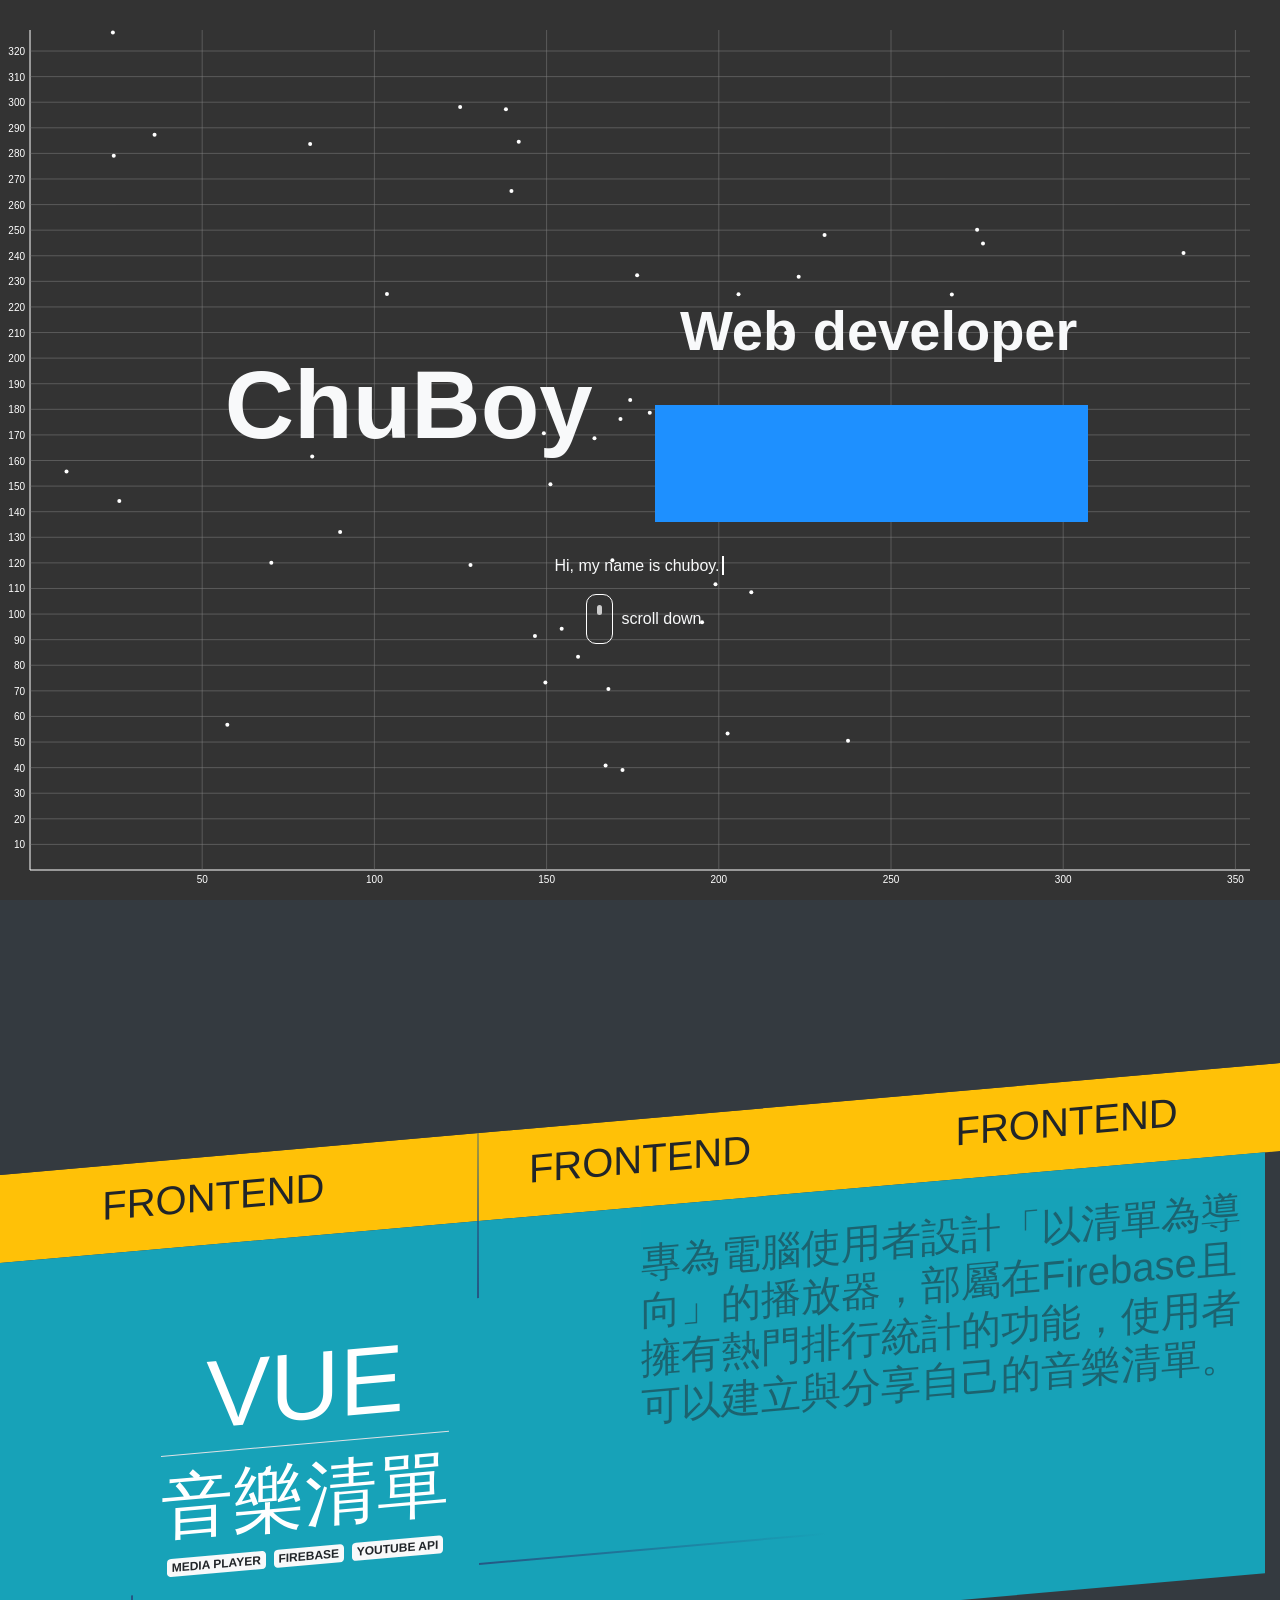
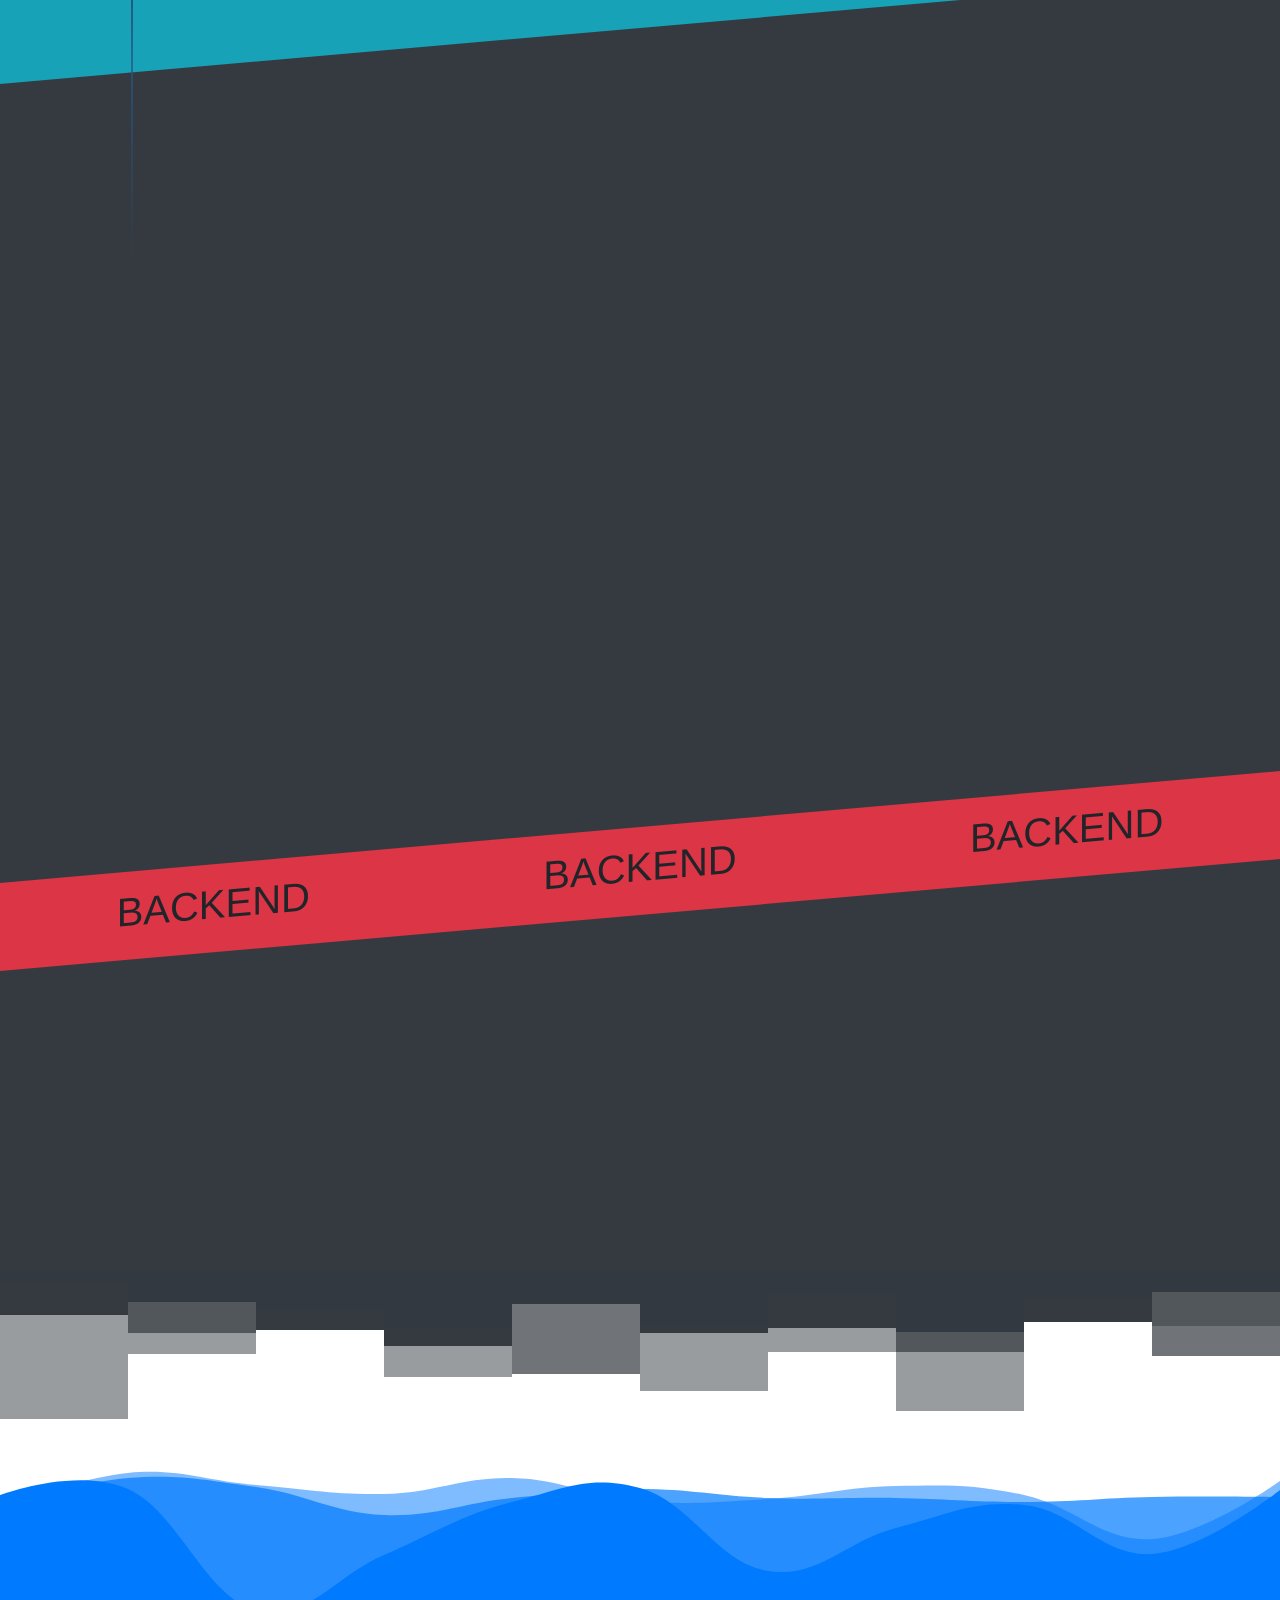
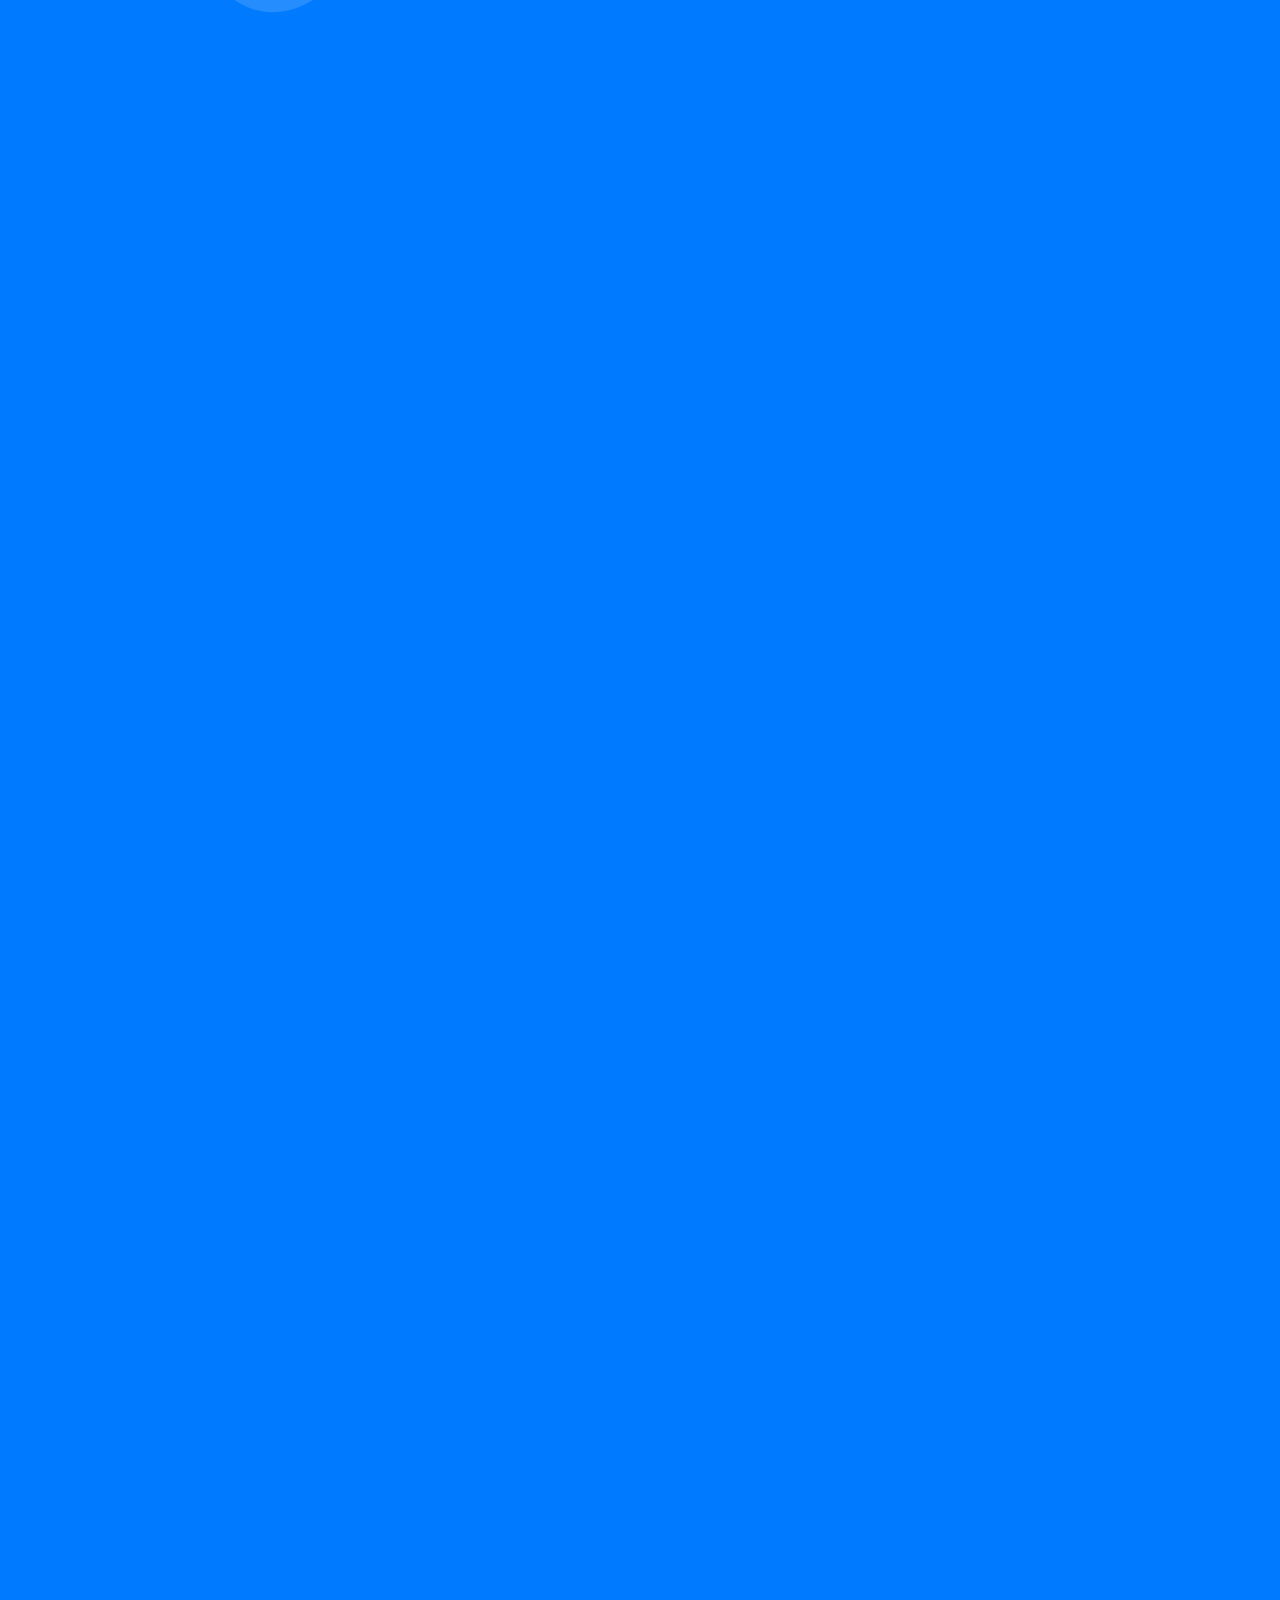
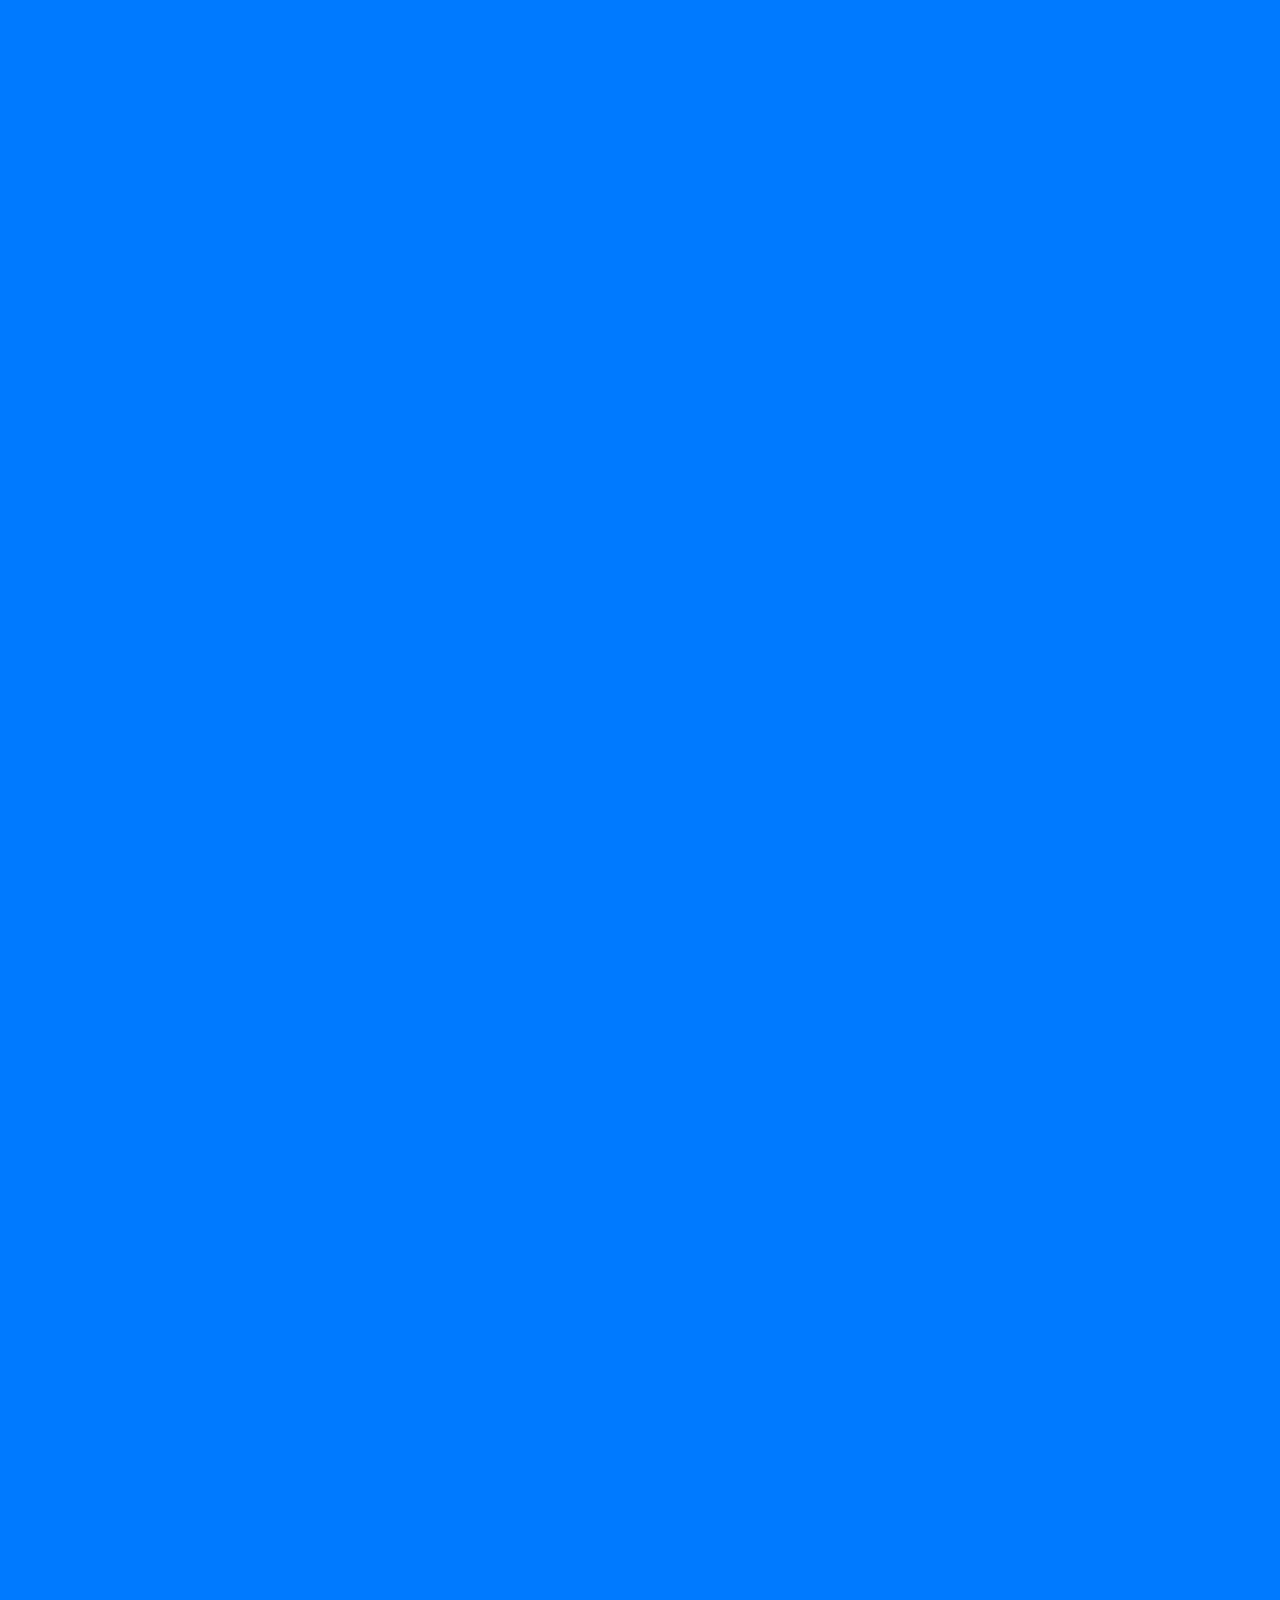
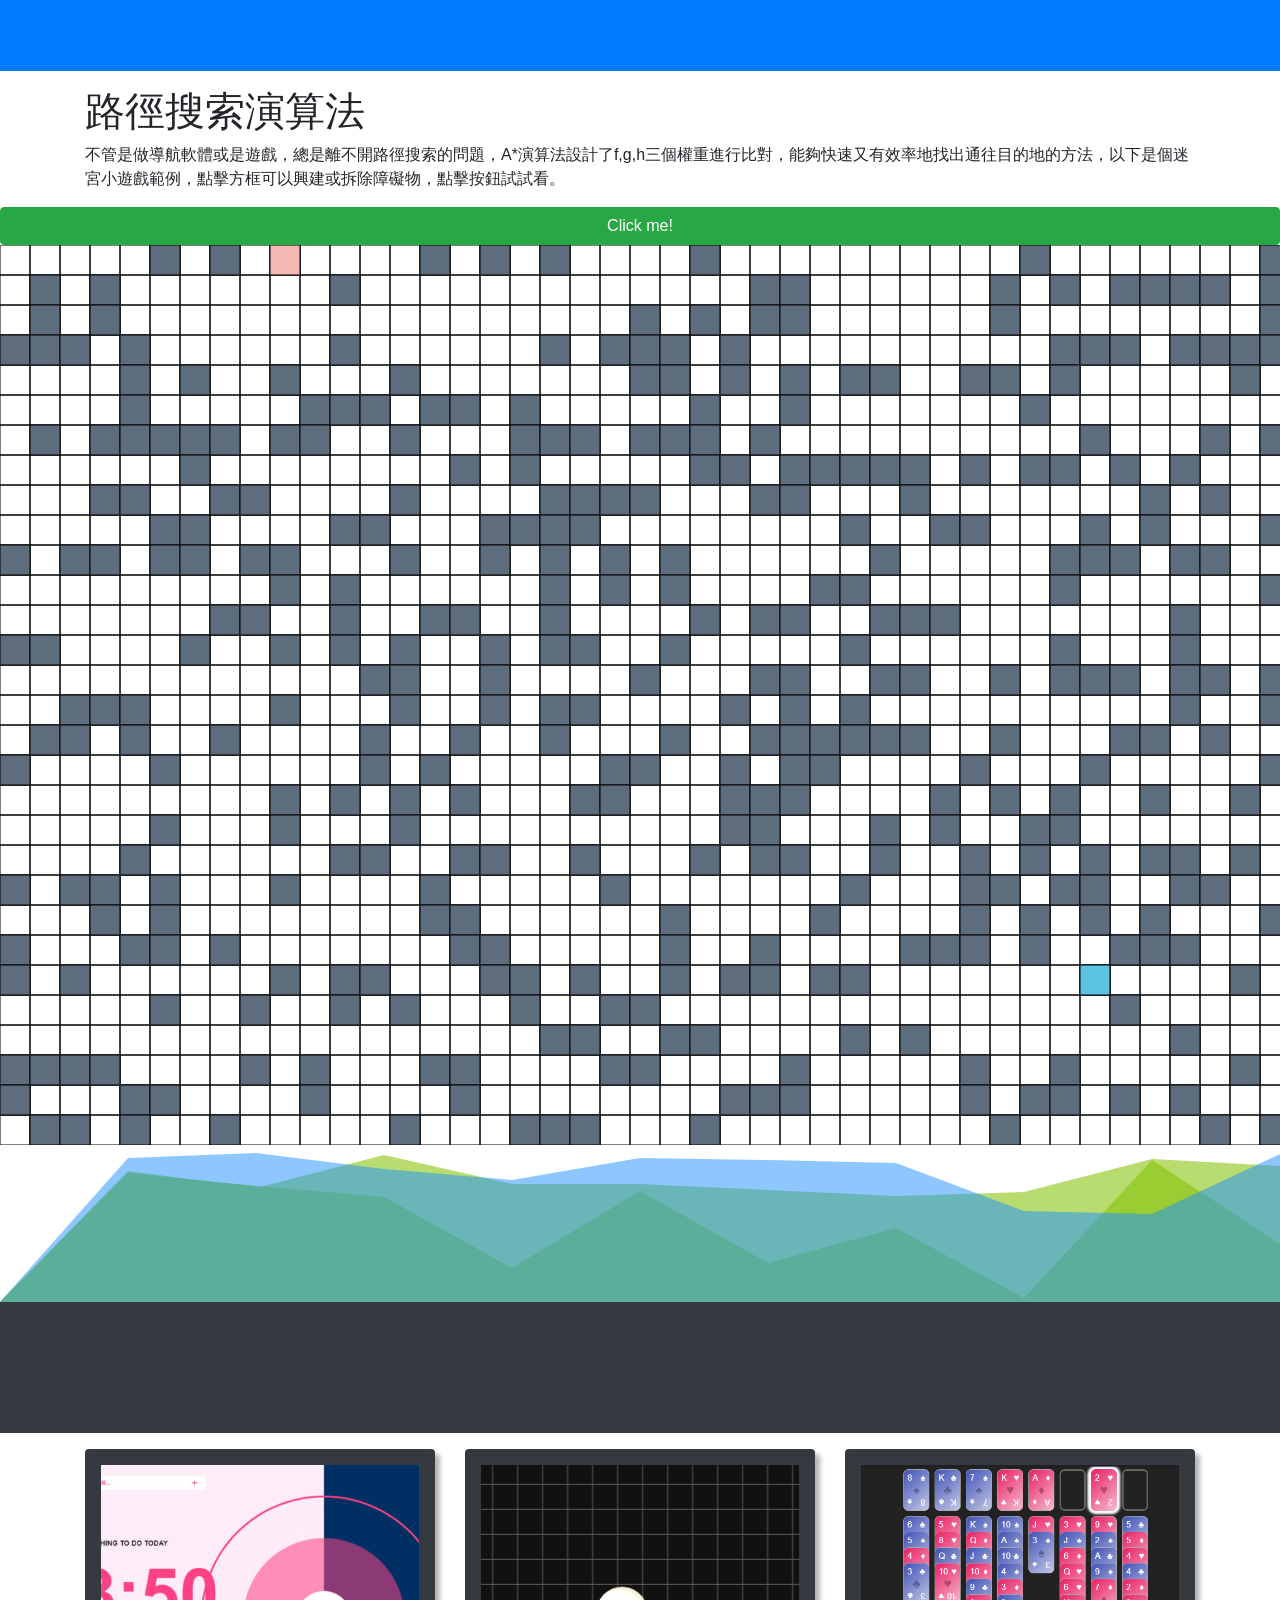
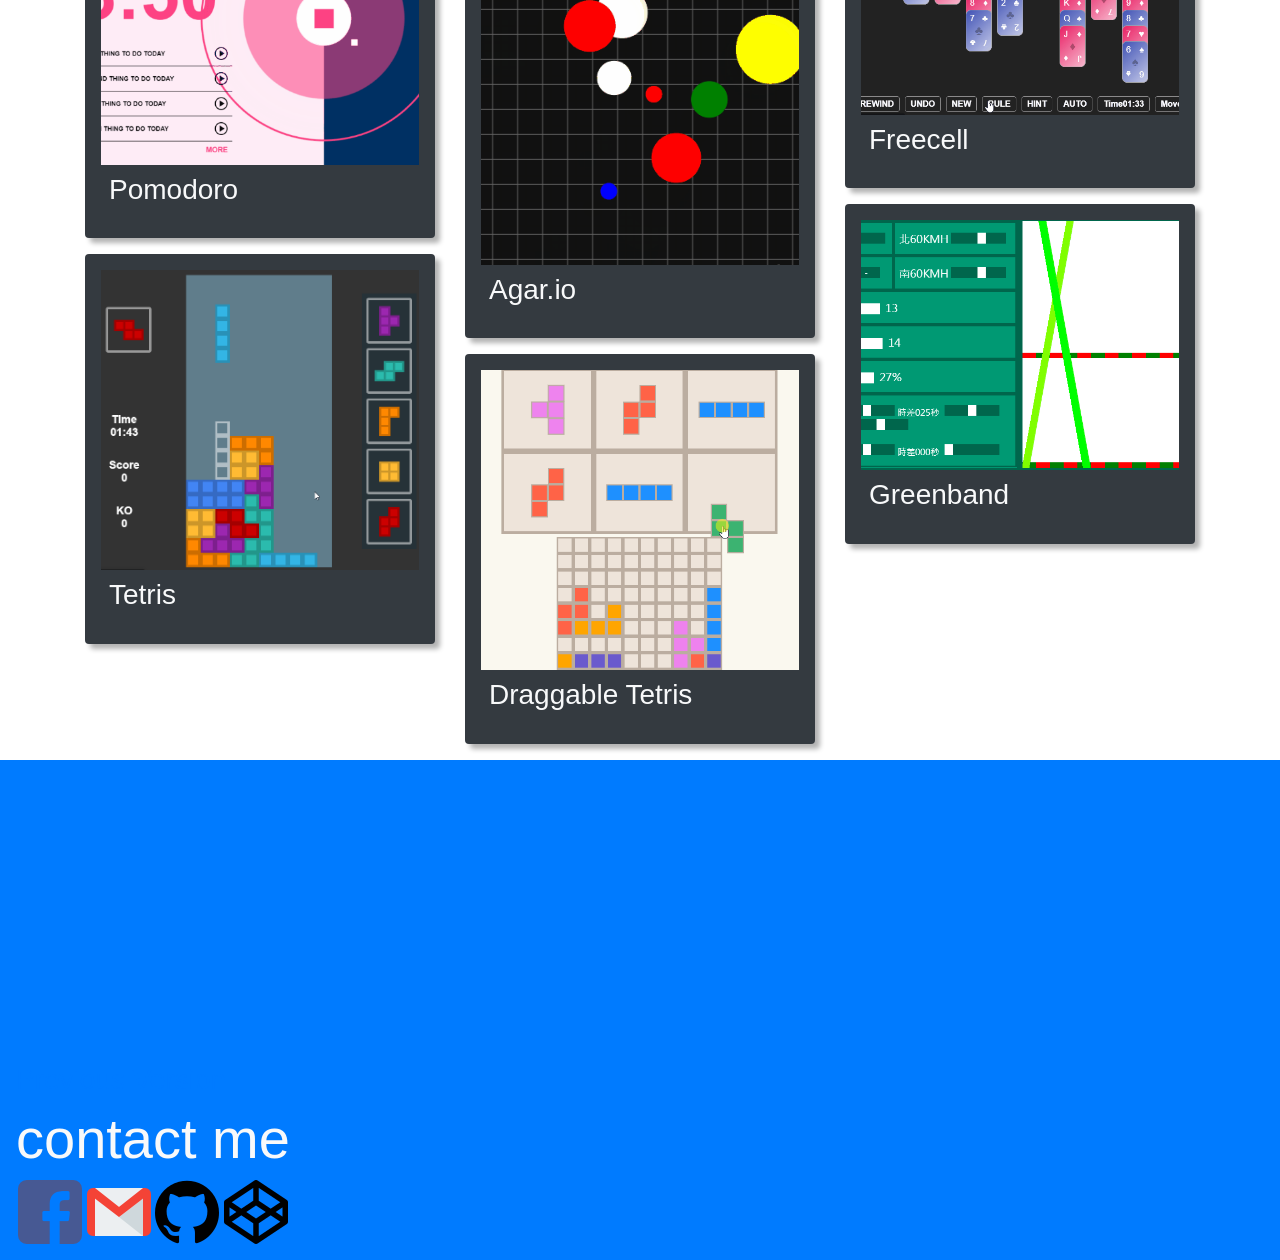
<file: index.html>
<!doctype html><html lang=en><head><meta charset=UTF-8><meta content="width=device-width,initial-scale=1" name=viewport><meta content=zh_tw property=og:locale><meta content="Chuboy's portfolio" property=og:title><meta content="I am a web developer as well as a data analyst." property=og:description><meta content=https://chuboy.dev/assets/og-title.jpg property=og:image><meta content=image/jpg property=og:image:type><meta content=portfolio property=og:type><meta content=https://chuboy.dev property=og:url><meta content="Chuboy's portfolio includes vue media player, react &amp; socket.io chatroom, python notes and even more." name=description><link href=assets/favicon.ico rel="shortcut icon" type=image/x-icon><title>ChuBoy</title><link href=main.css rel=stylesheet></head><body><header><div class="bg-dark w-100 vh-100 position-fixed" style=z-index:100;transition:1s id=loading-page><div id=pumping-circle></div></div></header><main id=smooth-scroll-container><div id=smooth-scroll-translator><section class="vh-100 overflow-hidden position-relative text-light"><canvas class=position-absolute id=chart></canvas><div class="position-absolute w-100 h-100 d-flex flex-column justify-content-center align-items-center"><div class="row my-3"><div class="col-sm-12 col-md-6 d-flex align-items-center justify-content-center"><div class=display-1 id=chuboy>ChuBoy</div></div><div class="col-sm-12 col-md-6"><pre class="display-4 text-light" id=web-dev>Web developer</pre><pre class="display-4 text-light" id=data-analyst>Data analyst</pre></div></div><p class=text-center id=typing-text></p><div class="d-flex justify-content-center align-items-center"><div class="mouse mx-2"><div class=mouse-wheel></div></div><span>scroll down</span></div></div></section><section class="bg-dark py-5"><h1 class="text-light mb-5 px-2" style=font-size:8vw id=my-skills>技能與專案</h1><div class="container-fluid overflow-hidden" style=transform:skewY(-5deg);padding:0><div class="w-100 d-flex justify-content-around bg-warning py-3"><h1>FRONTEND</h1><h1 class="d-none d-md-block">FRONTEND</h1><h1 class="d-none d-sm-block">FRONTEND</h1></div><div class="row bg-info w-100 py-3" data-once=fade-up><div class="col-sm-12 col-md-6 d-flex justify-content-center align-items-center text-light"><div class=neon-btn><div class="d-flex flex-column justify-content-center"><h1 class="display-1 border-bottom">Vue</h1><h3 class=display-3>音樂清單</h3><div class="d-flex justify-content-center"><div class="badge badge-light mx-1">media player</div><div class="badge badge-light mx-1">firebase</div><div class="badge badge-light mx-1">youtube api</div></div></div><span></span><span></span><span></span><span></span></div></div><div class="col-sm-12 col-md-6 px-3 py-3"><h1 class=heading style=opacity:.5>專為電腦使用者設計「以清單為導向」的播放器，部屬在Firebase且擁有熱門排行統計的功能，使用者可以建立與分享自己的音樂清單。</h1><a href=https://musicplayer-666.web.app/ ><video autoplay loop muted style=max-width:100%><source src=assets/mvbox.mp4 type=video/mp4></video></a></div></div><div class=py-5></div><div class="row flex-row-reverse bg-primary w-100 py-3" data-once=fade-up><div class="col-sm-12 col-md-6 d-flex justify-content-center align-items-center text-light"><div class=neon-btn><div class="d-flex flex-column justify-content-center"><h1 class="display-1 border-bottom">React</h1><h3 class=display-3>聊天室</h3><div class="d-flex justify-content-center"><div class="badge badge-light mx-1">node server</div><div class="badge badge-light mx-1">sqlite</div><div class="badge badge-light mx-1">socket.io</div><div class="badge badge-light mx-1">Next.js SSR</div></div></div><span></span><span></span><span></span><span></span></div></div><div class="col-sm-12 col-md-6 px-3 py-3"><h1 class="text-light heading" style=opacity:.5>部屬在虛擬機的全端網頁作品(採用JessHsu的設計稿)，透過Web Socket，使用者可以即時地傳輸訊息與圖片。</h1><a href=http://chatroom-websocket.com/ ><img src=./assets/chatroom.gif alt="" style=max-width:100%></a></div></div><div class=py-5></div><div class="w-100 d-flex justify-content-around bg-danger py-3"><h1>BACKEND</h1><h1 class="d-none d-md-block">BACKEND</h1><h1 class="d-none d-sm-block">BACKEND</h1></div><div class="row bg-warning py-3" data-once=fade-up><div class="col-sm-12 col-md-6 d-flex flex-column justify-content-center align-items-center"><div class=neon-btn><div class="d-flex flex-column justify-content-center"><h1 class="display-1 border-bottom">Python</h1><h3 class=display-3>文章點滴</h3><div class="d-flex justify-content-center"><div class="badge badge-light mx-1">爬蟲</div><div class="badge badge-light mx-1">資料科學</div><div class="badge badge-light mx-1">後端框架</div><div class="badge badge-light mx-1">資料庫</div></div></div><span></span><span></span><span></span><span></span></div></div><div class="col-sm-12 col-md-6 d-flex flex-wrap align-items-center"><div class="list-group w-100 text-center py-3 px-3"><a href=https://hackmd.io/2aiF1bNaQrOHnYpln9SxaQ target=_blank class="list-group-item list-group-item-warning">爬蟲菜單</a><a href=https://hackmd.io/82tLFMonR1CNdVfN7RMJXQ target=_blank class="list-group-item list-group-item-warning">資料庫筆記</a><a href=https://hackmd.io/fxoAisnGRCKJLA8msKrTVA target=_blank class="list-group-item list-group-item-warning">Flask筆記</a><a href=https://hackmd.io/DaH8WZpgRR6A6UO_qIKPYw target=_blank class="list-group-item list-group-item-warning">資料科學</a><a href=https://github.com/billju/lazyplotly target=_blank class="list-group-item list-group-item-warning">上架套件</a></div></div></div></div></section><section class="overflow-hidden w-100"><svg class=w-100 id=wave-top></svg><div class=my-5></div><svg class=w-100 id=wave-bottom></svg><div class="bg-primary pt-5"><div class="w-100 bg-dark text-light px-3 py-3" data-once=fade-up><div class=container><div id=flip-text></div></div></div><div class="w-100 bg-light px-3 py-3" data-once=fade-up><div class=container><h1>Line Bot聊天機器人</h1><span class="badge badge-info mx-1">line API</span><span class="badge badge-info mx-1">node</span><span class="badge badge-info mx-1">mongodb</span><div class=row><div class=col-md-6><img src=./assets/linebot.png loading=lazy alt="" class="w-100 my-3"></div><div class=col-md-6><p>故事由來：服役期間受營外回報所困擾，只要是最晚回的那個就得隨時收集大家的訊息並且按照座號排序整理，為了不讓大家互相傷害，乾脆寫一支linebot幫忙搞定!!!</p><p>技術層面：line開放開發者使用messaging api的服務，可以新增機器人的頻道，將channelId、channelSecret、channelAccessToken 透過安全應用層https以post的方式和後端伺服器安全地連結，同時後端node.js套件npm中有一個linebot套件包，結合免費的 Heroku---提供免費後端平台的服務PaaS，就能客製化自動彙整班兵回報的機器人。</p><span>網址連結：</span><a href=https://github.com/billju/ninja-hattori target=_blank>https://github.com/billju/ninja-hattori</a></div></div></div></div><div class="w-100 bg-dark text-light px-3 py-3" data-once=fade-up><div class=container><h1>Android範例</h1><span class="badge badge-info mx-1">demo</span><span class="badge badge-info mx-1">android studio</span><div class="d-flex flex-column flex-md-row my-3" style=width:100%;height:600px><div class=flex-hover style=background:url(assets/MyStore1.jpg);background-size:cover;background-repeat:no-repeat;background-position:center></div><div class=flex-hover style=background:url(assets/MyStore2.jpg);background-size:cover;background-repeat:no-repeat;background-position:center></div><div class=flex-hover style=background:url(assets/MyStore3.jpg);background-size:cover;background-repeat:no-repeat;background-position:center></div><div class=flex-hover style=background:url(assets/MyStore4.jpg);background-size:cover;background-repeat:no-repeat;background-position:center></div><div class=flex-hover style=background:url(assets/MyStore5.jpg);background-size:cover;background-repeat:no-repeat;background-position:center></div><div class=flex-hover style=background:url(assets/MyStore6.jpg);background-size:cover;background-repeat:no-repeat;background-position:center></div></div><div class=row><div class="col-sm-6 d-flex justify-content-center"><video autoplay loop muted style=height:400px class=my-3 src=assets/mystore.mp4></video></div><div class="col-sm-6 d-flex align-items-center"><div><p>故事由來：當創客時參加了ARM競賽，以無人商店為題，因緣際會下自學安卓APP開發，希望寫個APP能夠掃描商品標間，並配合物聯網將客人的需求快速加入購物車，為了不忘記這些技術概念，將每塊功能以使用範例的方式紀錄下來作為手冊。</p><p>功能簡介：MyStore APP可以掃描商品上的QR CODE並且連結至後端伺服器進行行動支付，同時具有購物車與餘額查詢功能。</p><span>網址連結：</span><a href=https://github.com/billju/Android-source-code-demo target=_blank>https://github.com/billju/Android-source-code-demo</a></div></div></div></div></div><div class="w-100 bg-light px-3 py-3" data-once=fade-up><div class=container><h1>Packing最佳化</h1><span class="badge badge-info mx-1">operation research</span><span class="badge badge-info mx-1">optimizer</span><span class="badge badge-info mx-1">gurobi</span><div class=row><div class=col-sm-6><img src=./assets/packing.png loading=lazy alt="" class="w-100 my-3"></div><div class="col-sm-6 d-flex align-items-center"><div><p>故事由來：就學期間有門課在研究線性規劃模型，大家都做TSP(traveling sales problem)路徑搜索問題，我想做不一樣的，反而將線性規劃(linear programing) 套用在物流業界中貨物堆疊的問題，做出不一樣的成果，此模型可設定堆疊條件進行規劃，像是貨物的重量、下方貨物的面積。</p><span>網址連結：</span><a href=https://github.com/billju/gurobi-packing target=_blank>https://github.com/billju/gurobi-packing</a></div></div></div></div></div><div class="w-100 bg-dark text-light px-3 py-3" data-once=fade-up><div class=container><h1>逐字稿&amp;字幕編輯軟體</h1><span class="badge badge-info mx-1">rich text editor</span><span class="badge badge-info mx-1">web audio</span><span class="badge badge-info mx-1">media</span><span class="badge badge-info mx-1">SRT file IO</span><div class=row><div class=col-md-6><img src=./assets/transcriber.jpg loading=lazy alt="" class="w-100 my-3"></div><div class="col-md-6 d-flex align-items-center"><div><p>故事由來：開會總是要做會議紀錄，若要在紀錄細節時，邊聽錄音檔邊寫紀錄常常需要切換桌面應用程式，不斷切換播放器與編輯器的頁面，還容易因為沒打時間點，花費許多額外心力尋找關鍵字，因此我特製了專屬編輯器讓工作變得更方便，後來又靈光乍現地擴充了影片上字幕功能，並且把檔案IO格式轉為通用的SRT，讓影音製作者也能夠享受到這番方便性。</p><p>技術層面：因web audio的解碼會佔據大量記憶體的問題，改對即時產出的波峰進行取樣，讓長達數小時的影音也能將波形視覺化，並自製文本編輯器將每段文字加入時戳標籤。</p><span>網址連結：</span><a href=https://chuboy.dev/transcriber target=_blank>https://chuboy.dev/transcriber</a></div></div></div></div></div><div class="w-100 bg-light px-3 py-3" data-once=fade-up><div class=container><h1>Webpack我全包了</h1><span class="badge badge-info mx-1">npm</span><span class="badge badge-info mx-1">webpack</span><p>最新文章：webpack入門與設定範例，介紹如何打包HTML/Pug, CSS/Sass/Scss, JS/Babel，以及完整範例。</p><span>網址連結：</span><a href=https://hackmd.io/tkWGj4THScCtgumJRMkhXA target=_blank>https://hackmd.io/tkWGj4THScCtgumJRMkhXA</a></div></div><div class="w-100 bg-dark text-light px-3 py-3" data-once=fade-up><div class=container><h1>lightGIS地理資訊系統</h1><span class="badge badge-info mx-1">OOP</span><span class="badge badge-info mx-1">Vanilla JS</span><span class="badge badge-info mx-1">WEB GIS</span><div class=row><div class=col-md-6><img src=./assets/lightGIS.png loading=lazy alt="" class="w-100 my-3"></div><div class="col-md-6 d-flex align-items-center"><div><p>全手刻的網頁版輕量地理資訊系統，除了能夠當繪圖軟體、進行圖層分析，還能當圖片檢視器，打開右方開關開啟圖層，拖曳圖層名稱切換先後順序，點擊右鍵開始繪製，可匯入圖片檔與geojson檔， 未來將整合PTX資料，我希望整合交通資訊，讓規劃者能更快速的進行疊圖分析，讓用路人有更多元的運具選擇， lightGIS可以上傳csv、geojson、圖片等檔案，以及編輯完後可以匯出geojson、png、svg，使其可以相容市面繪圖軟體與GIS軟體。</p><span>網址連結：</span><a href=https://chuboy.dev/lightGIS target=_blank>https://chuboy.dev/lightGIS</a></div></div></div></div></div></div></section><section><div class="container pt-3"><h1>路徑搜索演算法</h1><p>不管是做導航軟體或是遊戲，總是離不開路徑搜索的問題，A*演算法設計了f,g,h三個權重進行比對，能夠快速又有效率地找出通往目的地的方法，以下是個迷宮小遊戲範例，點擊方框可以興建或拆除障礙物，點擊按鈕試試看。</p></div><div class="btn btn-success w-100" onclick=handleMazeClick()>Click me!</div><canvas class="w-100 vh-100" id=maze></canvas></section><section><svg class=w-100 id=pulse></svg><div class="w-100 bg-dark text-light overflow-hidden"><h1 class=text-center style=font-size:8vw data-once=fade-left>MORE PROJECTS</h1></div><div class=container-lg><div class=row><div class="col-sm-12 col-md-4"><div class="shaker rounded bg-dark text-light px-3 py-3 my-3" data-once=fade-up><div class=hover-mask><img src=./assets/pomodoro.gif loading=lazy alt="" style=height:300px><div class=mask>visit site</div></div><div class="px-2 py-2"><h3>Pomodoro</h3></div></div><div class="shaker rounded bg-dark text-light px-3 py-3 my-3"><div class=hover-mask><img src=./assets/tetris.gif loading=lazy alt="" style=height:300px><div class=mask>visit site</div></div><div class="px-2 py-2"><h3>Tetris</h3></div></div></div><div class="col-sm-12 col-md-4"><div class="shaker rounded bg-dark text-light px-3 py-3 my-3"><div class=hover-mask><img src=./assets/agario.gif loading=lazy alt="" style=height:400px><div class=mask>visit site</div></div><div class="px-2 py-2"><h3>Agar.io</h3></div></div><div class="shaker rounded bg-dark text-light px-3 py-3 my-3"><div class=hover-mask><img src=./assets/draggableTetris.gif loading=lazy alt="" style=height:300px><div class=mask>visit site</div></div><div class="px-2 py-2"><h3>Draggable Tetris</h3></div></div></div><div class="col-sm-12 col-md-4"><div class="shaker rounded bg-dark text-light px-3 py-3 my-3"><div class=hover-mask><img src=./assets/freecell.gif loading=lazy alt="" style=height:250px><div class=mask>visit site</div></div><div class="px-2 py-2"><h3>Freecell</h3></div></div><div class="shaker rounded bg-dark text-light px-3 py-3 my-3"><div class=hover-mask><img src=./assets/greenband.gif loading=lazy alt="" style=height:250px><div class=mask>visit site</div></div><div class="px-2 py-2"><h3>Greenband</h3></div></div></div></div></div></section><footer class="position-relative bg-primary" style=height:500px><canvas class="w-100 h-100 position-absolute" id=fractal-tree></canvas><div class="position-absolute px-3 py-3 text-light" style=bottom:0;left:0><a href=https://chuboy.co><h3>Previous Version</h3></a><h3 class=display-4>contact me</h3><div class="d-flex flex-wrap justify-content-around"><a href=https://www.facebook.com/baibai.zhu1 target=_blank class=jello><img src=./assets/facebook.png loading=lazy></a><a href=mailto:billju666@gmail.com target=_blank class=jello><img src=./assets/gmail.png loading=lazy></a><a href=https://github.com/billju target=_blank class=jello><img src=./assets/github.png loading=lazy></a><a href=https://codepen.io/HandsomeChuBoy target=_blank class=jello><img src=./assets/codepen.png loading=lazy></a></div></div></footer></div></main><div id=smooth-scroll-hitbox></div><div class="bg-dark text-light" id=fullscreen><div class="container h-100 d-flex flex-column justify-content-center align-items-center"><a href=# target=_blank><img src=./assets/pomodoro.gif alt="" style=max-width:100%;max-height:400px></a><h1></h1><p style=max-width:500px>Lorem ipsum dolor sit amet consectetur `adipisicing elit. Perspiciatis dolorum eius inventore officia qui quisquam, aspernatur quaerat sint, assumenda nobis architecto corporis excepturi atque asperiores tempora non quibusdam aperiam vitae.</p><small>點圖片進入連結，點黑底返回</small></div></div><script src=main.min.js></script></body></html>
</file>
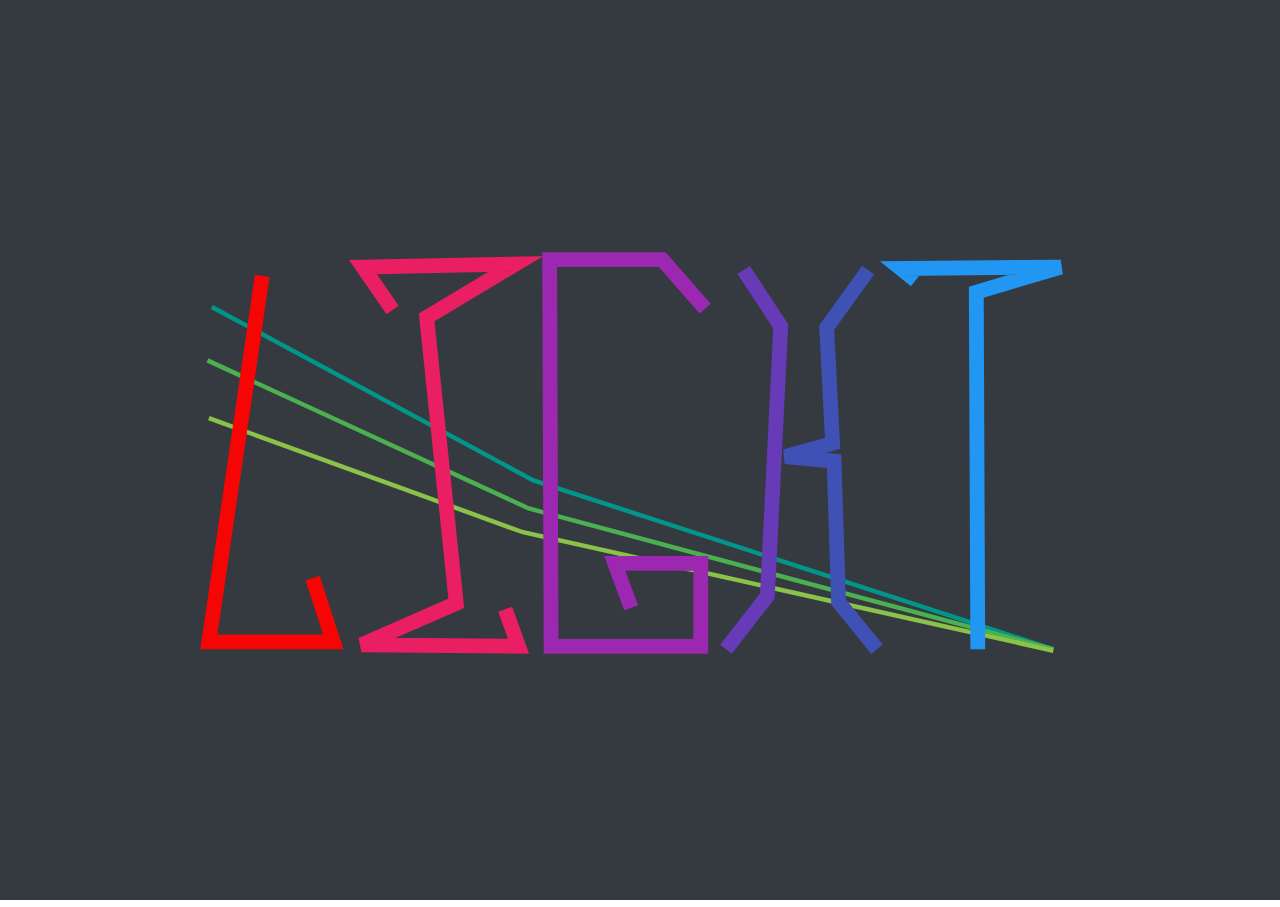
<file: lightGIS/index.html>
<!doctype html><html lang=zh_tw><head><meta charset=UTF-8><meta content="width=device-width,initial-scale=1" name=viewport><link href=assets/favicon.ico rel="shortcut icon" type=image/x-icon><meta content=lightGIS property=og:title><meta content="create your own map without any limitation." property=og:description><meta content=assets/lightGIS.png property=og:image><meta content="A web geographic infomation system which let you customize your own map. You can import geojson, images and get svg or more." name=description><title>lightGIS</title><link href=main.css rel=stylesheet></head><body><div class="w-100 h-100" id=app></div><script src=main.min.js></script></body></html>
</file>
